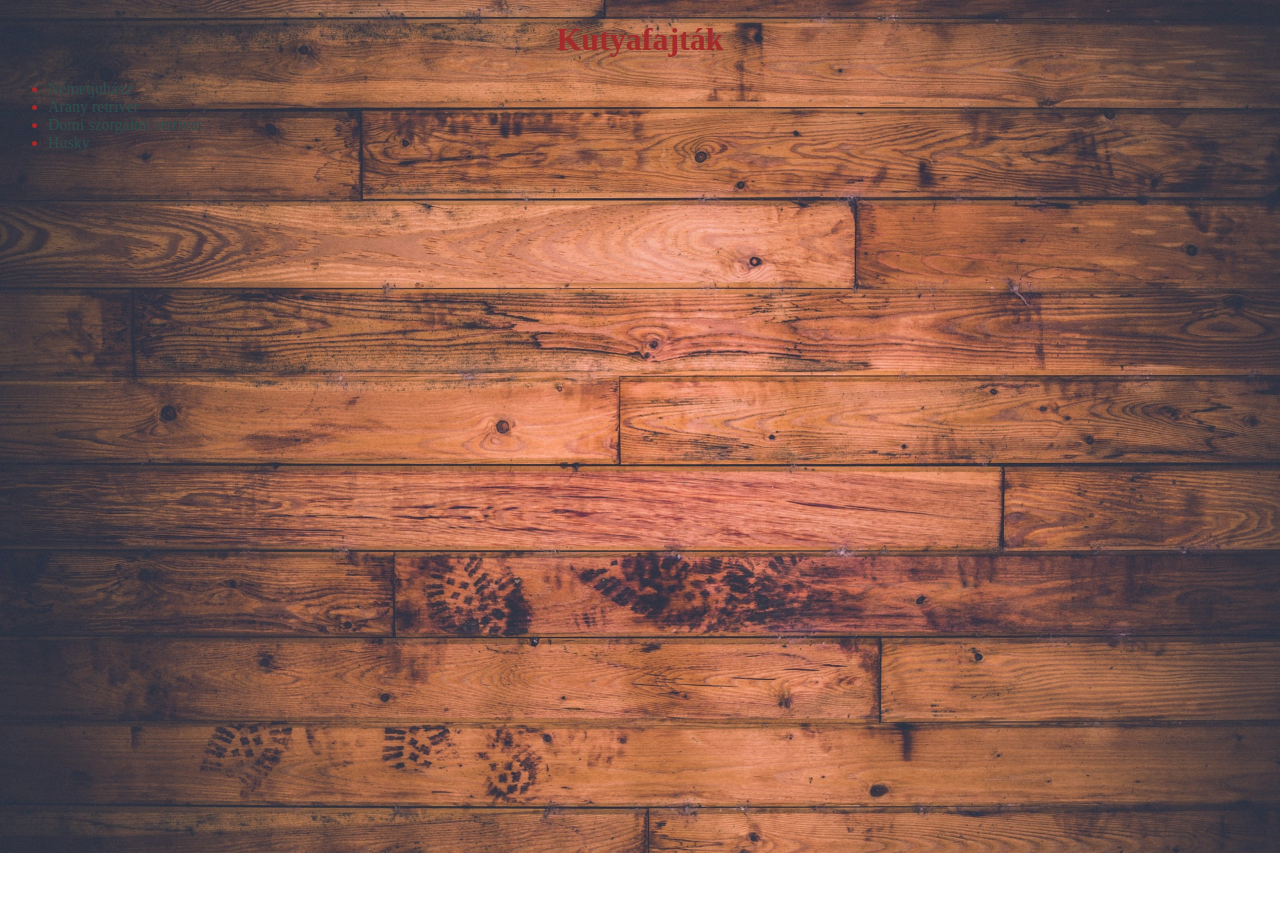
<file: index.html>
<!DOCTYPE html>
<html lang="hu">

<head>
  <meta charset="UTF-8">
  <meta name="description" content="Kutyafajtak">
  <meta name="keywords" content="HTML, CSS, JavaScript">
  <meta name="author" content="Halasz Dominika">
  <meta name="viewport" content="width=device-width, initial-scale=1.0">
  <link rel="stylesheet" href="stilus.css">
  <title>Kutyafajták</title>
</head>

<body>
  <h1>Kutyafajták</h1>
  <ul>
    <li>
      <a href="german-shepherd.html">Németjuhász</a>
    </li>
     <li>
      <a href="./dogs/golden-retriver.html">Arany retriver</a>
    </li>
    <li>
      <a href="#">Domi szorgalmi retriver</a>
    </li>
    <li>
      <a href="husky.html">Husky</a>
    </li>
  </ul>
</body>

</html>
</file>
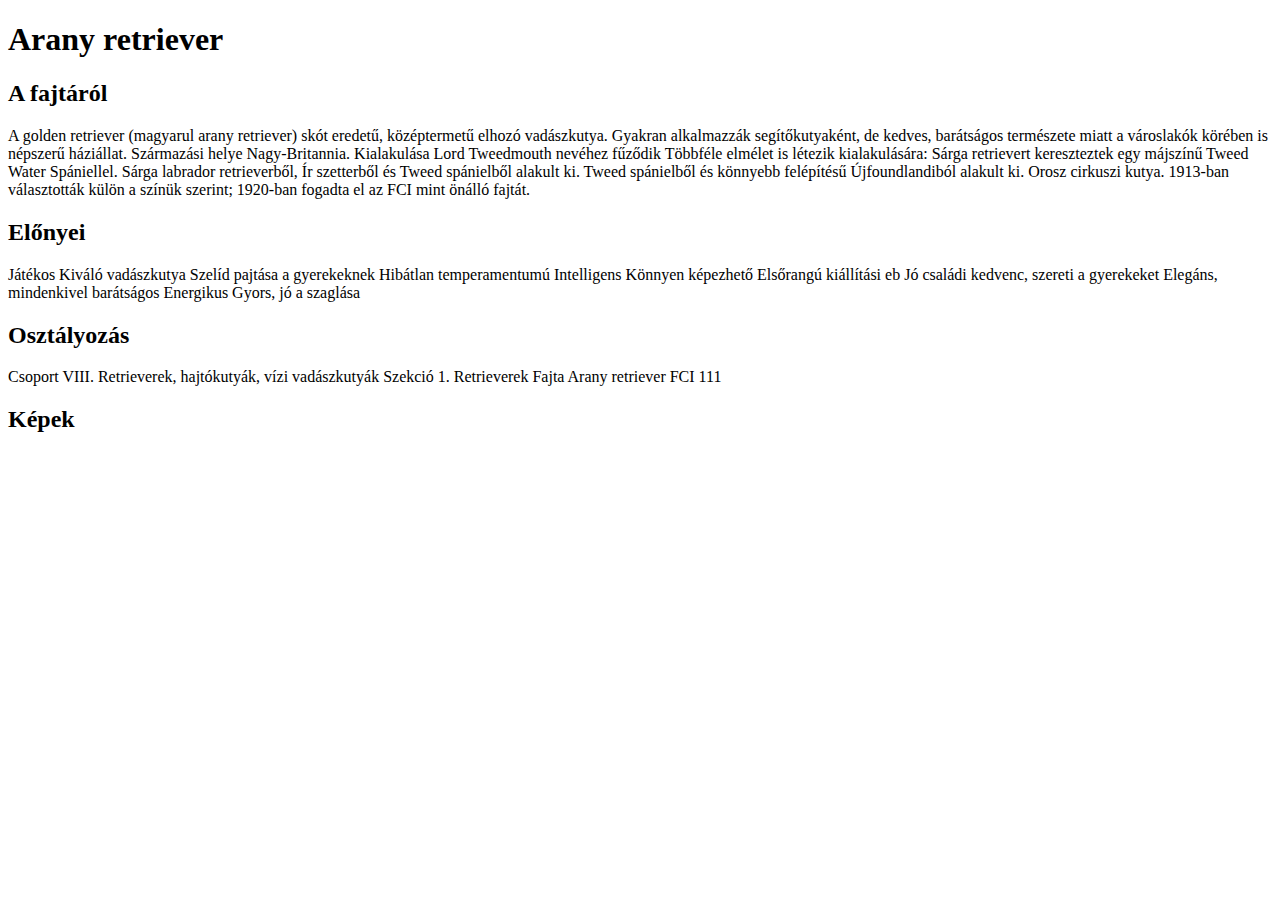
<file: golden-retriver.html>
<!DOCTYPE html>
<html lang="hu">
<head>
    <meta charset="UTF-8">
    <meta name="viewport" content="width=device-width, initial-scale=1.0">
    <title>Arany retriever</title>
</head>
<body>
    <h1>Arany retriever</h1>
<h2>A fajtáról</h2>

A golden retriever (magyarul arany retriever) skót eredetű, középtermetű elhozó vadászkutya. Gyakran alkalmazzák segítőkutyaként, de kedves, barátságos természete miatt a városlakók körében is népszerű háziállat.

Származási helye Nagy-Britannia. Kialakulása Lord Tweedmouth nevéhez fűződik

Többféle elmélet is létezik kialakulására:

    Sárga retrievert kereszteztek egy májszínű Tweed Water Spániellel.
    Sárga labrador retrieverből, Ír szetterből és Tweed spánielből alakult ki.
    Tweed spánielből és könnyebb felépítésű Újfoundlandiból alakult ki.
    Orosz cirkuszi kutya.

1913-ban választották külön a színük szerint; 1920-ban fogadta el az FCI mint önálló fajtát.
<h2>Előnyei</h2>

    Játékos
    Kiváló vadászkutya
    Szelíd pajtása a gyerekeknek
    Hibátlan temperamentumú
    Intelligens
    Könnyen képezhető
    Elsőrangú kiállítási eb
    Jó családi kedvenc, szereti a gyerekeket
    Elegáns, mindenkivel barátságos
    Energikus
    Gyors, jó a szaglása

<h2>Osztályozás</h2>

Csoport 	VIII. Retrieverek, hajtókutyák, vízi vadászkutyák
Szekció 	1. Retrieverek
Fajta 	Arany retriever FCI 111

<h2>Képek</h2>
    
</body>
</html>
</file>
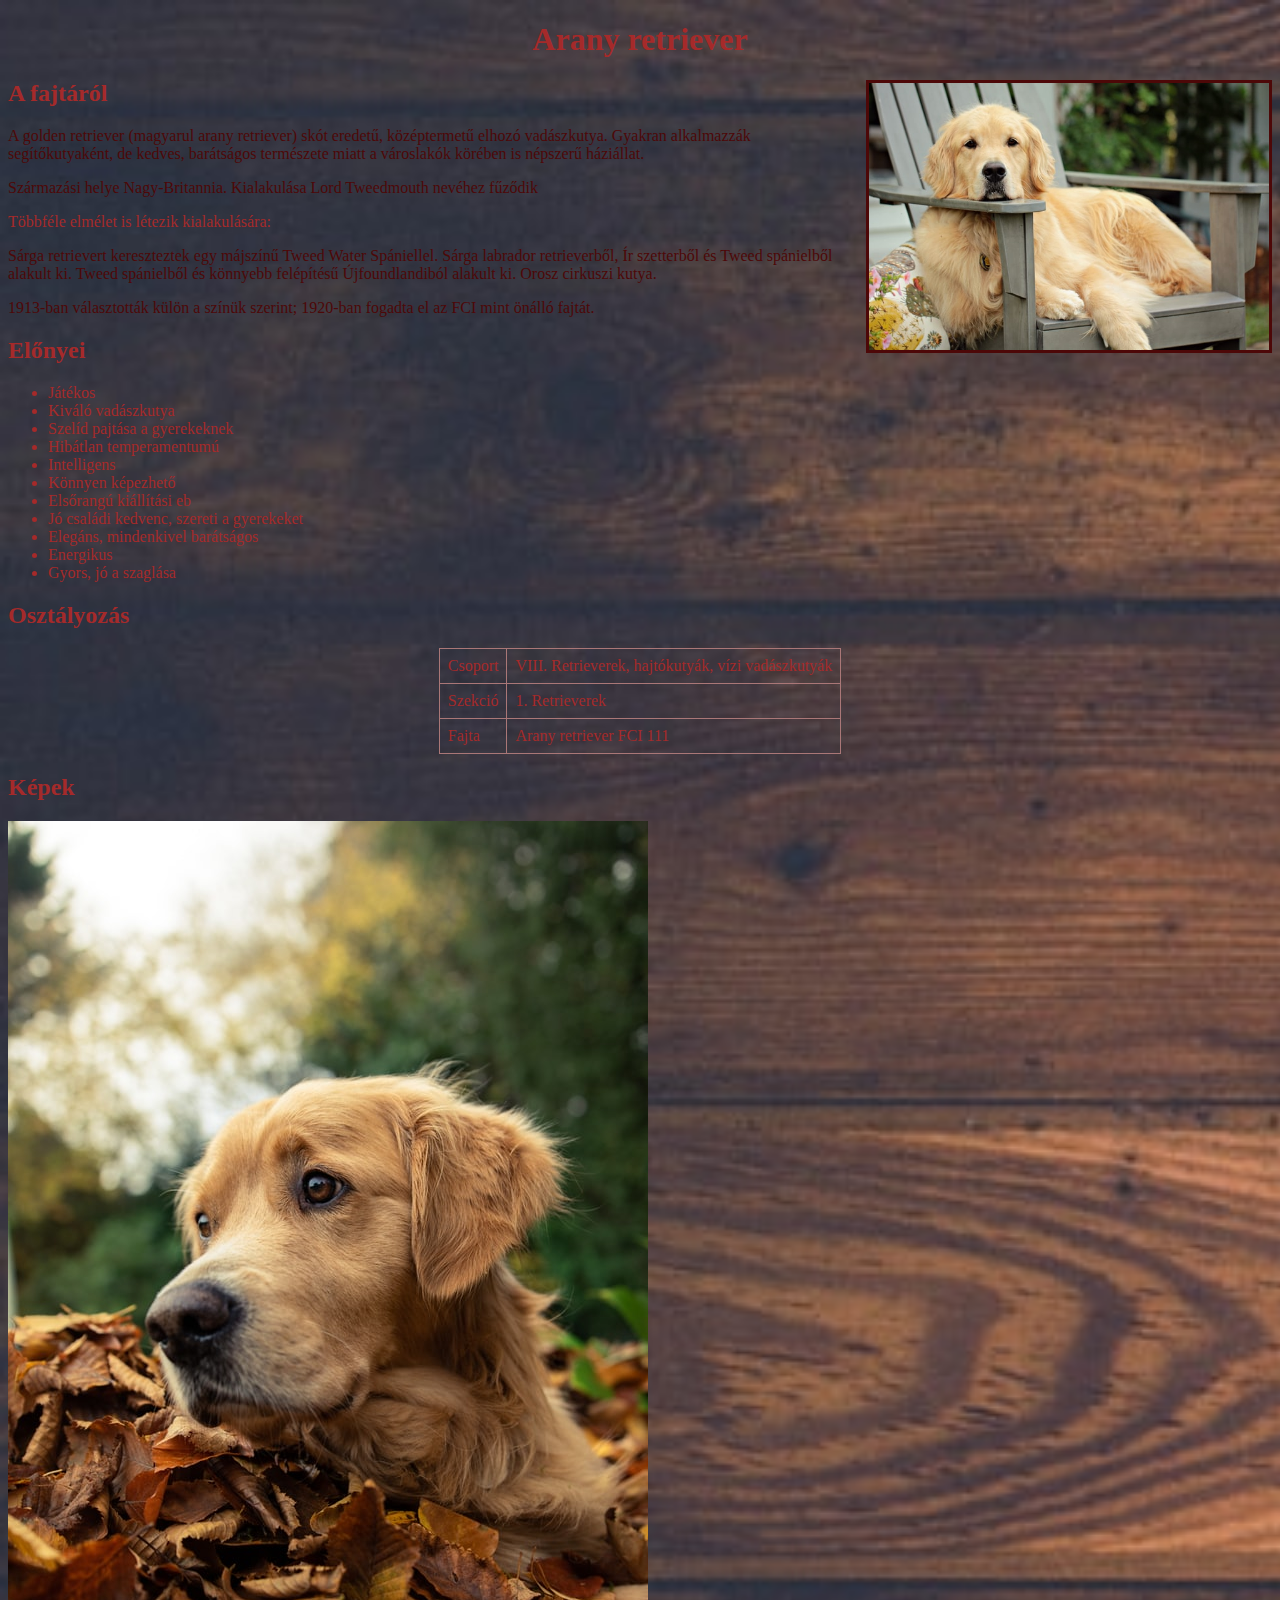
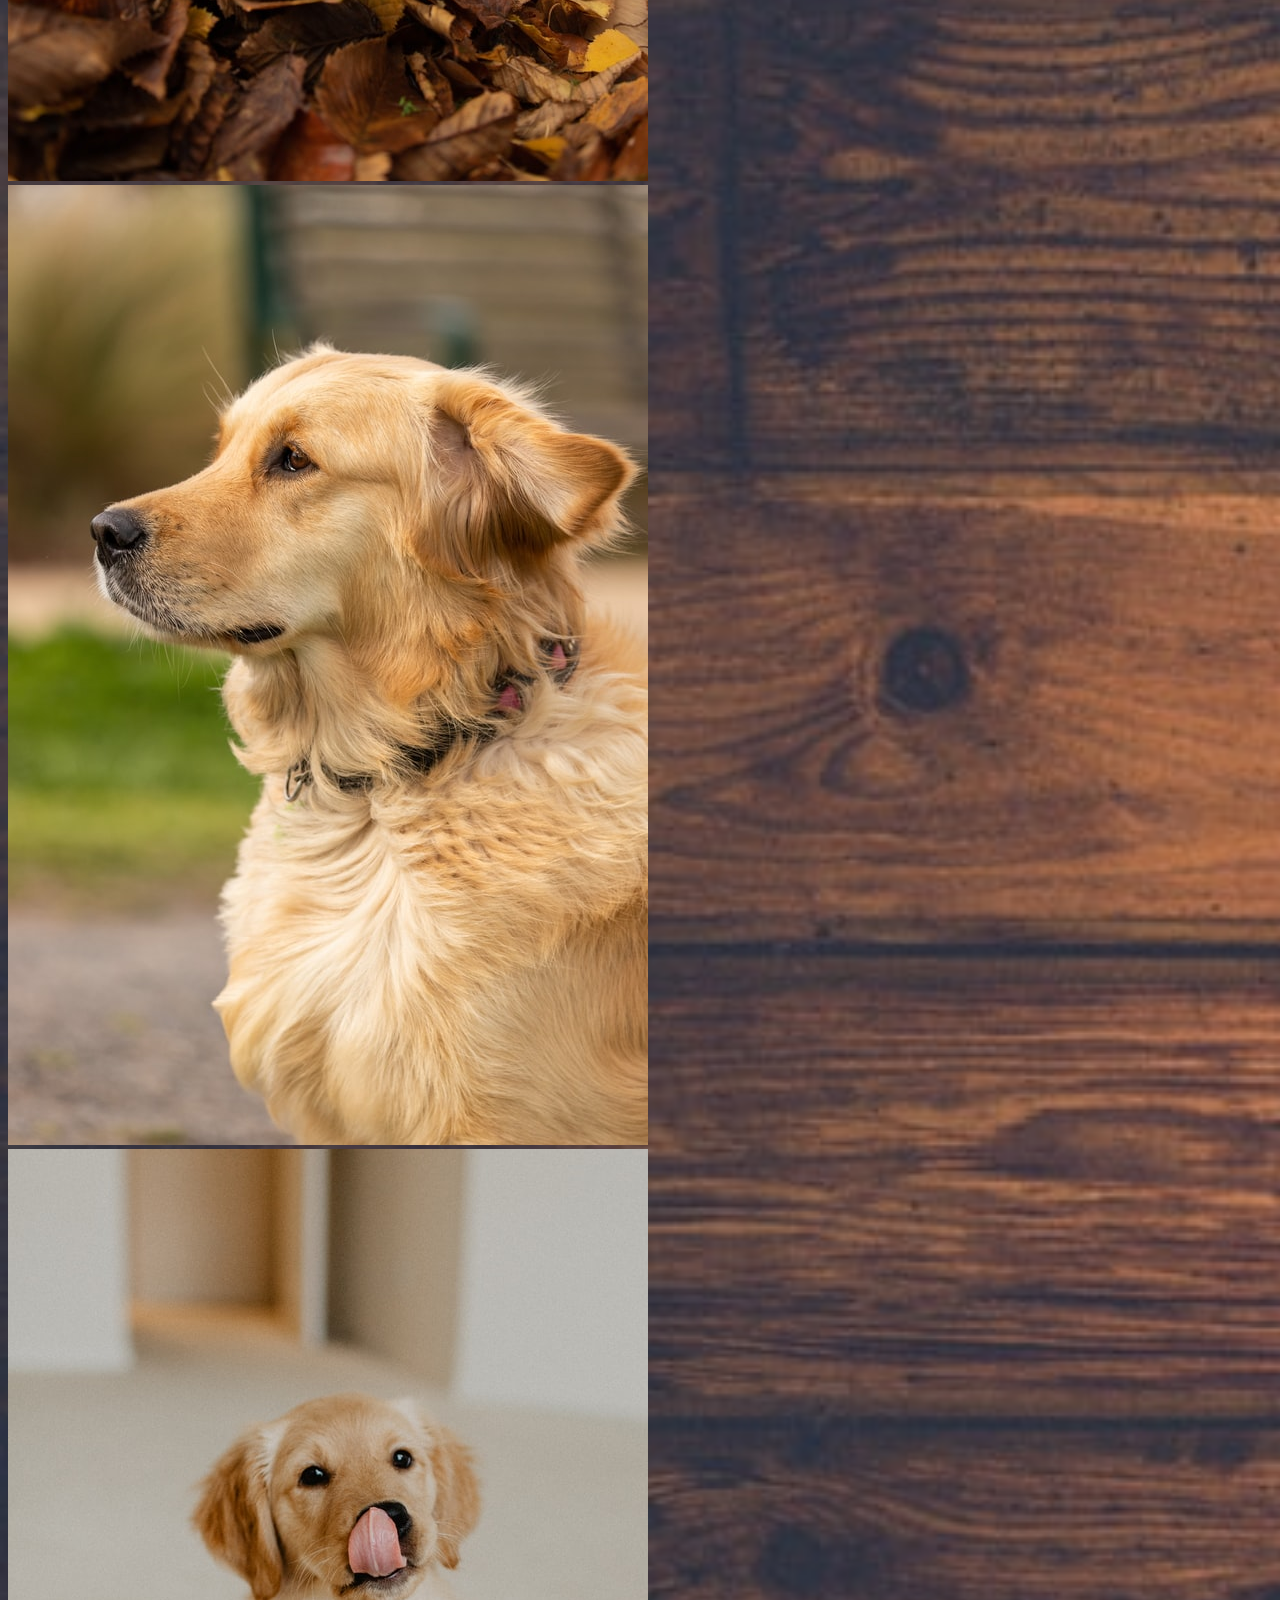
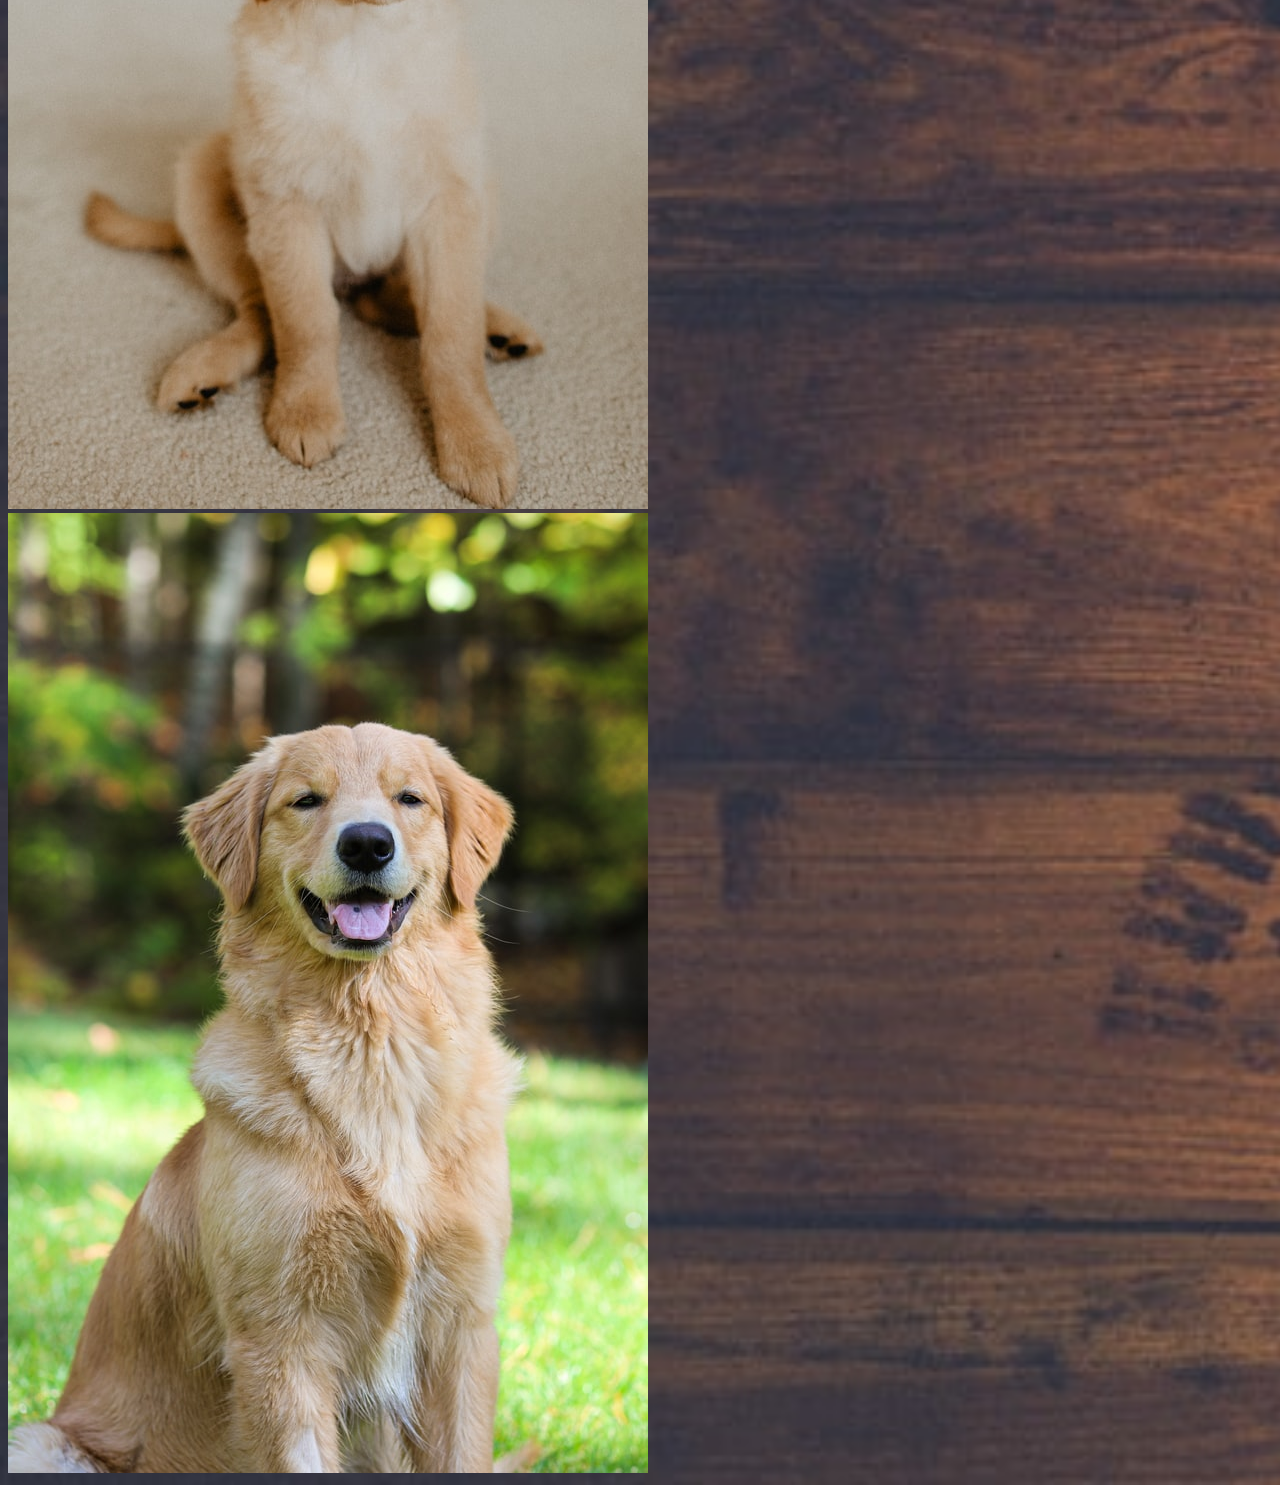
<file: golden-retriver_Dominikagyak.html>
<!DOCTYPE html>
<html lang="hu">

<head>
    <meta charset="UTF-8">
    <meta name="description" content="Kutyafajtak">
    <meta name="keywords" content="HTML, CSS, JavaScript">
    <meta name="author" content="Halasz Dominika">
    <meta name="viewport" content="width=device-width, initial-scale=1.0">
    <link rel="stylesheet" href="stilus.css">
    <title>Arany retriver</title>
</head>

<body>
    <h1>Arany retriever</h1>
    <img class="minikep" src="Kepek/dogs/golden-retriever/david-moynihan-BT_QM4CpnNE-unsplash.jpg"
        alt="Egy arany retriver fekszik a széken" title="Arany retriver">
    <h2>A fajtáról</h2>

    <p>A golden retriever (magyarul arany retriever) skót eredetű, középtermetű elhozó vadászkutya.
        Gyakran alkalmazzák
        segítőkutyaként, de kedves, barátságos természete miatt a városlakók körében is népszerű
        háziállat.</p>

    <p>Származási helye Nagy-Britannia. Kialakulása Lord Tweedmouth nevéhez fűződik</p>
    <p></p>Többféle elmélet is létezik kialakulására:

    <p>Sárga retrievert kereszteztek egy májszínű Tweed Water Spániellel.
        Sárga labrador retrieverből, Ír szetterből és Tweed spánielből alakult ki.
        Tweed spánielből és könnyebb felépítésű Újfoundlandiból alakult ki.
        Orosz cirkuszi kutya.</p>

    <p>1913-ban választották külön a színük szerint; 1920-ban fogadta el az FCI mint önálló fajtát.</p>
    <h2>Előnyei</h2>
    <ul>
        <li>Játékos</li>
        <li>Kiváló vadászkutya</li>
        <li>Szelíd pajtása a gyerekeknek</li>
        <li>Hibátlan temperamentumú</li>
        <li>Intelligens</li>
        <li>Könnyen képezhető</li>
        <li>Elsőrangú kiállítási eb</li>
        <li>Jó családi kedvenc, szereti a gyerekeket</li>
        <li>Elegáns, mindenkivel barátságos</li>
        <li>Energikus</li>
        <li>Gyors, jó a szaglása</li>
    </ul>

    <h2>Osztályozás</h2>
    <table>
        <tr>
            <td>Csoport</td>
            <td>VIII. Retrieverek, hajtókutyák, vízi vadászkutyák</td>
        </tr>
        <tr>
            <td>Szekció</td>
            <td>1. Retrieverek</td>
        </tr>
        <tr>
            <td>Fajta</td>
            <td>Arany retriever FCI 111</td>
        </tr>
    </table>

    <h2>Képek</h2>
    <div class="kepek">
        <img class="kep" src="Kepek/dogs/golden-retriever/hugo-lamacq-mXa-47dLsrA-unsplash.jpg" alt="Egy arany retriver fekszik a széken"
            title="Arany retriver">

        <img class="kep" src="Kepek/dogs/golden-retriever/mitchell-luo-f0Y_FDt0xJo-unsplash.jpg" alt="Egy arany retriver fekszik a széken"
            title="Arany retriver">

        <img class="kep" src="Kepek/dogs/golden-retriever/olga-andreyanova-XeOO8ir_YHs-unsplash.jpg" alt="Egy arany retriver fekszik a széken"
            title="Arany retriver">

        <img class="kep" src="Kepek/dogs/golden-retriever/shayna-douglas-rFao8fcvTdY-unsplash.jpg" alt="Egy arany retriver fekszik a széken"
            title="Arany retriver">
    </div>
</body>

</html>
</file>
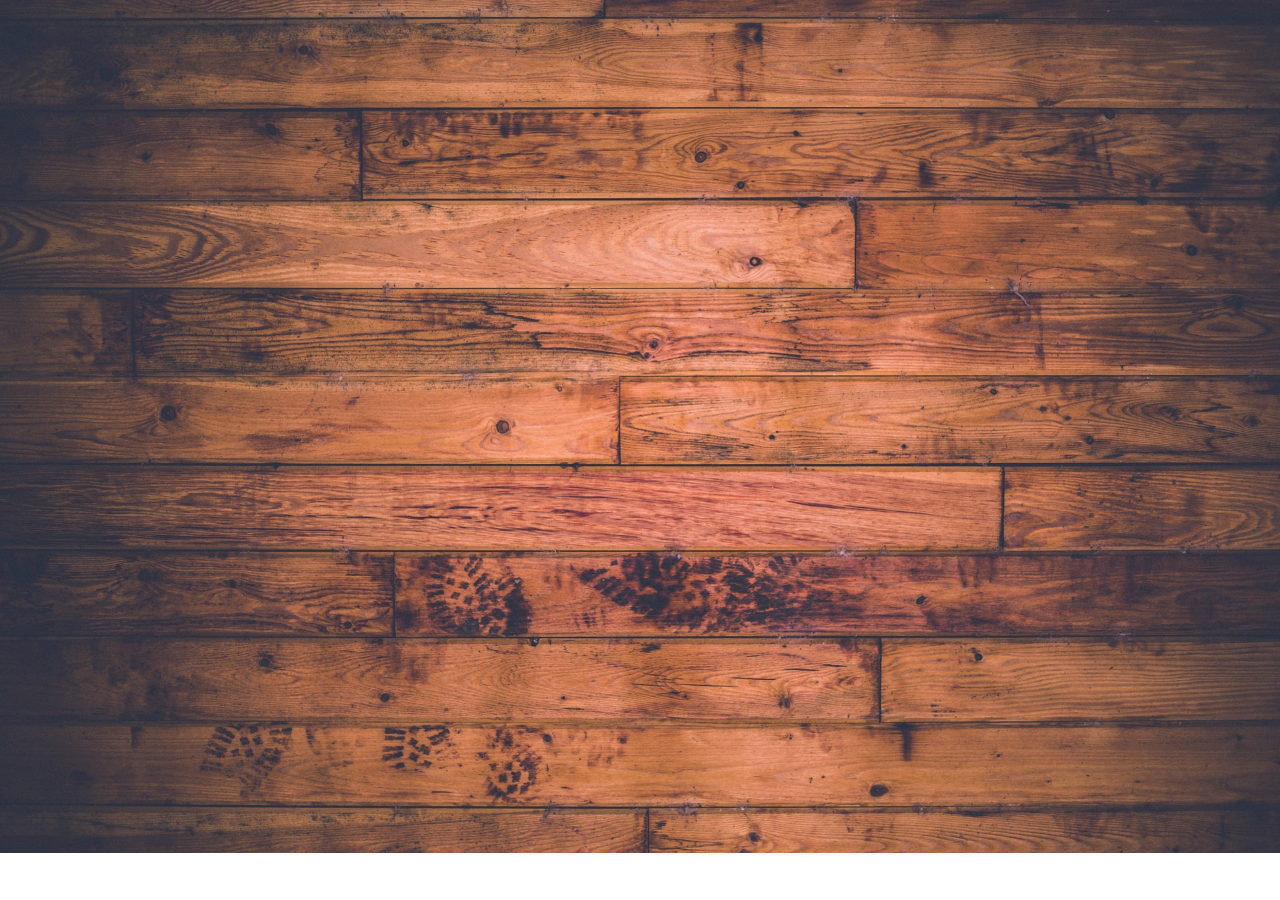
<file: husky.html>
<!DOCTYPE html>
<html lang="hu">

<head>
  <meta charset="UTF-8">
  <meta name="description" content="Kutyafajtak">
  <meta name="keywords" content="HTML, CSS, JavaScript">
  <meta name="author" content="Halasz Dominika">
  <meta name="viewport" content="width=device-width, initial-scale=1.0">
  <link rel="stylesheet" href="stilus.css">
  <title>Kutyafajták</title>
</head>

<body>
 
</body>

</html>
</file>
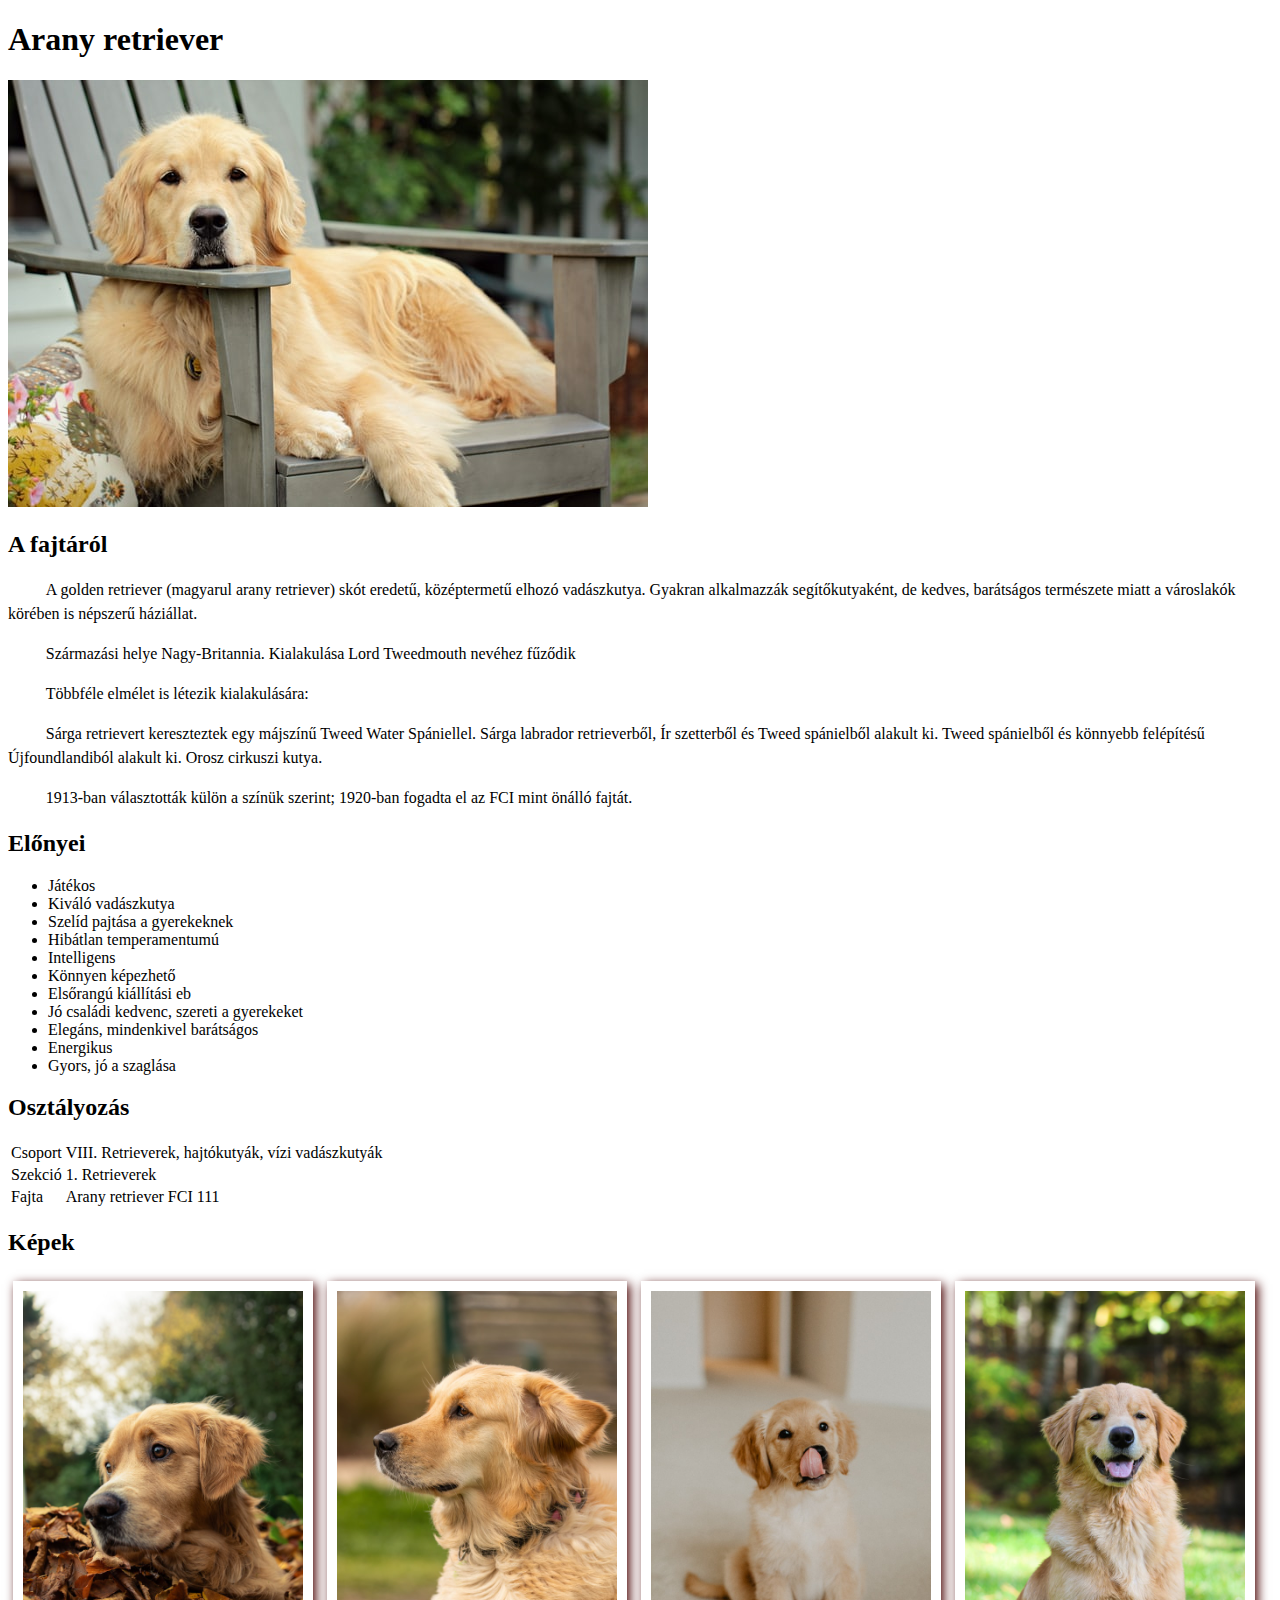
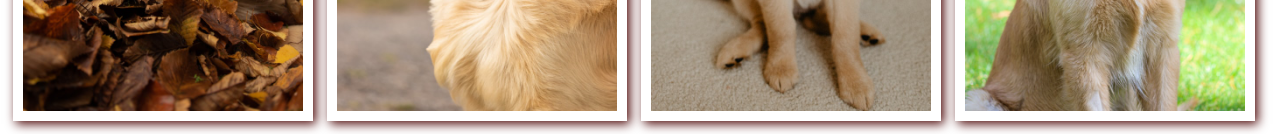
<file: dogs/golden-retriver.html>
<!DOCTYPE html>
<html lang="hu">

<head>
    <meta charset="UTF-8">
    <meta name="viewport" content="width=device-width, initial-scale=1.0">
    <title>Arany retriever</title>
    <link rel="stylesheet" href="../ariss.css">
    <a href="dogs/golden-retriever.html"></a>
</head>

<body>
    <h1>Arany retriever</h1>
    <img src="../Kepek/dogs/golden-retriever/david-moynihan-BT_QM4CpnNE-unsplash.jpg" class="minikep" alt="Egy arany retriever
    fekszik a széken" title="Arany
    retriever">

    <h2>A fajtáról</h2>

 <p>   A golden retriever (magyarul arany retriever) skót eredetű,  középtermetű elhozó vadászkutya. Gyakran alkalmazzák
    segítőkutyaként, de kedves, barátságos természete miatt a városlakók körében is népszerű háziállat.</p>

 <p>Származási helye Nagy-Britannia. Kialakulása Lord Tweedmouth nevéhez fűződik</p>

 <p>Többféle elmélet is létezik kialakulására:</p>

 <p>Sárga retrievert kereszteztek egy májszínű Tweed Water Spániellel.
    Sárga labrador retrieverből, Ír szetterből és Tweed spánielből alakult ki.
    Tweed spánielből és könnyebb felépítésű Újfoundlandiból alakult ki.
    Orosz cirkuszi kutya.</p>

 <p> 1913-ban választották külön a színük szerint; 1920-ban fogadta el az FCI mint önálló fajtát.</p>
    <h2>Előnyei</h2>
    <ul>
        <li>Játékos</li>
        <li>Kiváló vadászkutya</li>
        <li>Szelíd pajtása a gyerekeknek</li>
        <li>Hibátlan temperamentumú</li>
        <li>Intelligens</li>
        <li>Könnyen képezhető</li>
        <li>Elsőrangú kiállítási eb</li>
        <li>Jó családi kedvenc, szereti a gyerekeket</li>
        <li>Elegáns, mindenkivel barátságos</li>
        <li>Energikus</li>
        <li>Gyors, jó a szaglása</li>
    </ul>
    <h2>Osztályozás</h2>

    <table>
        <tr>
            <td>Csoport</td>
            <td>VIII. Retrieverek, hajtókutyák, vízi vadászkutyák</td>
        </tr>

        <tr>
            <td>Szekció</td>
            <td>1. Retrieverek</td>
        </tr>
        <tr>
            <td>Fajta</td>
            <td>Arany retriever FCI 111</td>
        </tr>
    </table>
    
    <h2>Képek</h2>
<div clas="képek">
    <img src="../Kepek/dogs/golden-retriever/hugo-lamacq-mXa-47dLsrA-unsplash.jpg" alt="" class="kep">
    <img src="../Kepek/dogs/golden-retriever/mitchell-luo-f0Y_FDt0xJo-unsplash.jpg" alt="" class="kep">
    <img src="../Kepek/dogs/golden-retriever/olga-andreyanova-XeOO8ir_YHs-unsplash.jpg" alt="" class="kep">
    <img src="../Kepek/dogs/golden-retriever/shayna-douglas-rFao8fcvTdY-unsplash.jpg" alt="" class="kep">
</div>
</body>

</html>
</file>
<file: stilus.css>
body {
  background-image: url("Kepek/background/keith-misner-h0Vxgz5tyXA-unsplash.jpg");
  background-repeat: no-repeat;
  background-size: cover;
  color: brown;
}

h1{
  text-align: center;
}

a, a:visited, a:hover, a:active{ /* a:visited = a felhasználó már járt az oldalon, a:hover = egér a linken van, a:active = mikor rákattintunk a linkre */
    color: darkslategrey;
    text-decoration: none; 

}

p {
    color: #4d0808;
}

table {
  border: 1px solid #aa7777;     
  border-collapse: collapse;     
  margin: 0 auto;                
}

th, td {
  border: 1px solid #aa7777;     
  padding: 0.5rem;               
}

.minikep {
  float: right;
  width: 400px;
  margin-left: 20px;
  border: 3px solid #4d0808;
}
</file>
<file: ariss.css>
p {
line-height: 1.5;
text-indent: 1cm;
}
.képek {
text-align: center;
float: none;
}
.kep{
    width: 280px;
    vertical-align: middle;
    background-color: white;
    padding: 10px;
    margin: 5px;
    border-width: 1px solid #4d0808;
    box-shadow: 3px 3px 10px #4d0808;    
}
</file>
